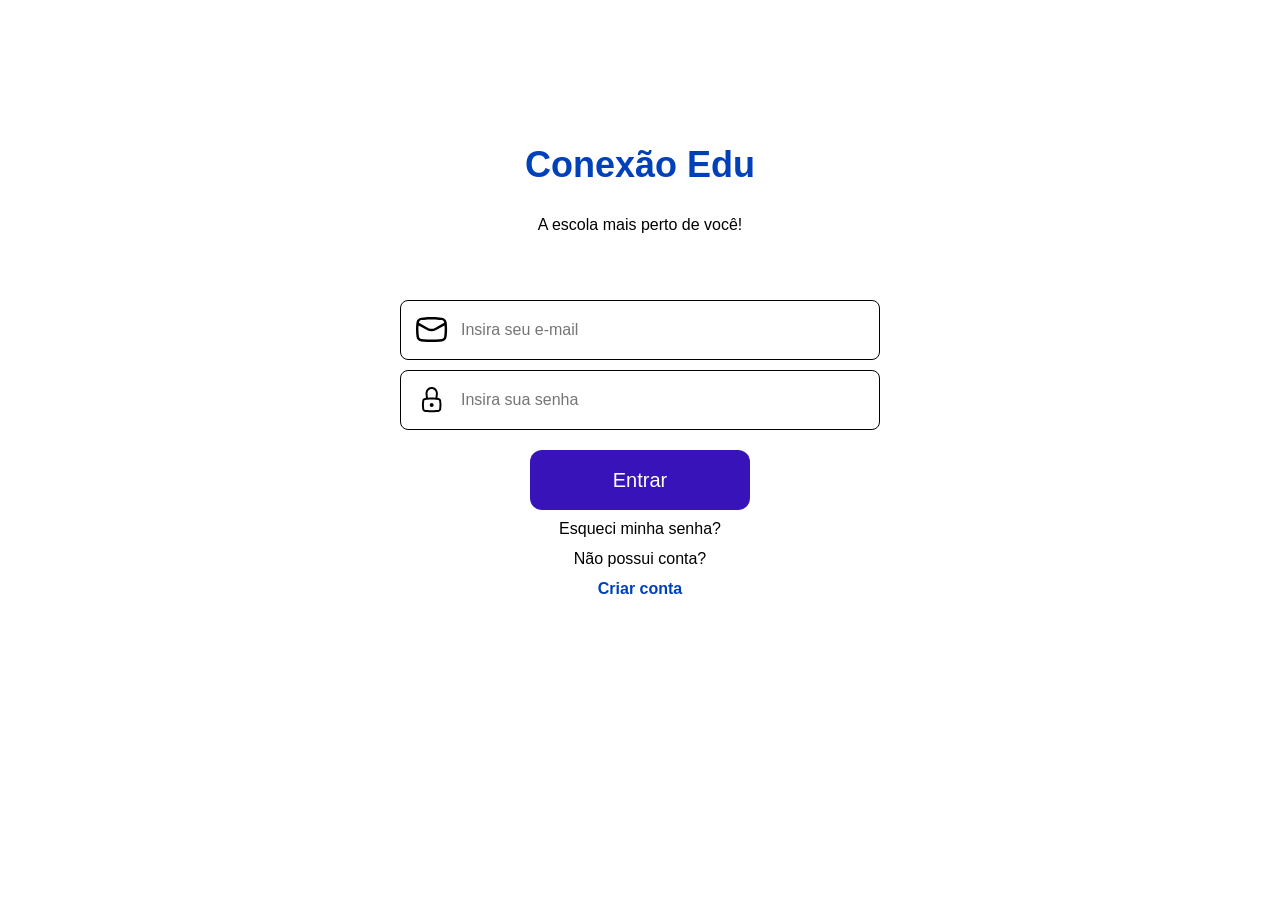
<file: src/main/resources/static/index.html>
<!DOCTYPE html>
<html lang="pt-br">
<head>
  <meta charset="UTF-8">
  <meta name="viewport" content="width=device-width, initial-scale=1.0">
  <title>Conexão Edu — Login</title>
  <link rel="stylesheet" href="style.css">
</head>
<body onload="verificarSessao()">
<div class="container" id="auth-container">
  <div class="form-login">
    <h1 class="titulo">Conexão Edu</h1>
    <p class="subtitulo">A escola mais perto de você!</p>
    <div class="input-wrap wrap-email-login">
      <img class="input-icon" src="assets/Tela de login/E-mail.svg" alt="">
      <input class="input" type="email" placeholder="Insira seu e-mail">
    </div>
    <div class="input-wrap wrap-senha-login">
      <img class="input-icon" src="assets/Tela de login/Outline/Status/Lock.svg" alt="">
      <input class="input" type="password" placeholder="Insira sua senha">
    </div>
    <button class="botao botao-login" onclick="fazerLogin()">Entrar</button>
    <p class="link esqueci">Esqueci minha senha?</p>
    <p class="link conta">Não possui conta?</p>
    <p class="link criar" onclick="mostrarCadastro()">Criar conta</p>
  </div>

  <div class="form-cadastro" style="display: none;">
    <h1 class="titulo">Criar Conta</h1>
    <p class="subtitulo">Preencha seus dados para começar</p>
    <div class="input-wrap wrap-nome-cadastro">
      <input class="input" type="text" placeholder="Seu nome">
    </div>
    <div class="input-wrap wrap-email-cadastro">
      <img class="input-icon" src="assets/Tela de login/E-mail.svg" alt="">
      <input class="input" type="email" placeholder="Insira seu e-mail">
    </div>
    <div class="input-wrap wrap-senha-cadastro">
      <img class="input-icon" src="assets/Tela de login/Outline/Status/Lock.svg" alt="">
      <input class="input" type="password" placeholder="Crie uma senha (mín. 6 caracteres)">
    </div>
    <button class="botao botao-cadastro" onclick="cadastrar()">Cadastrar</button>
    <p class="link conta">Já possui conta?</p>
    <p class="link criar" onclick="mostrarLogin()">Fazer login</p>
  </div>
</div>
<script src="script.js"></script>
</body>
</html>
</file>
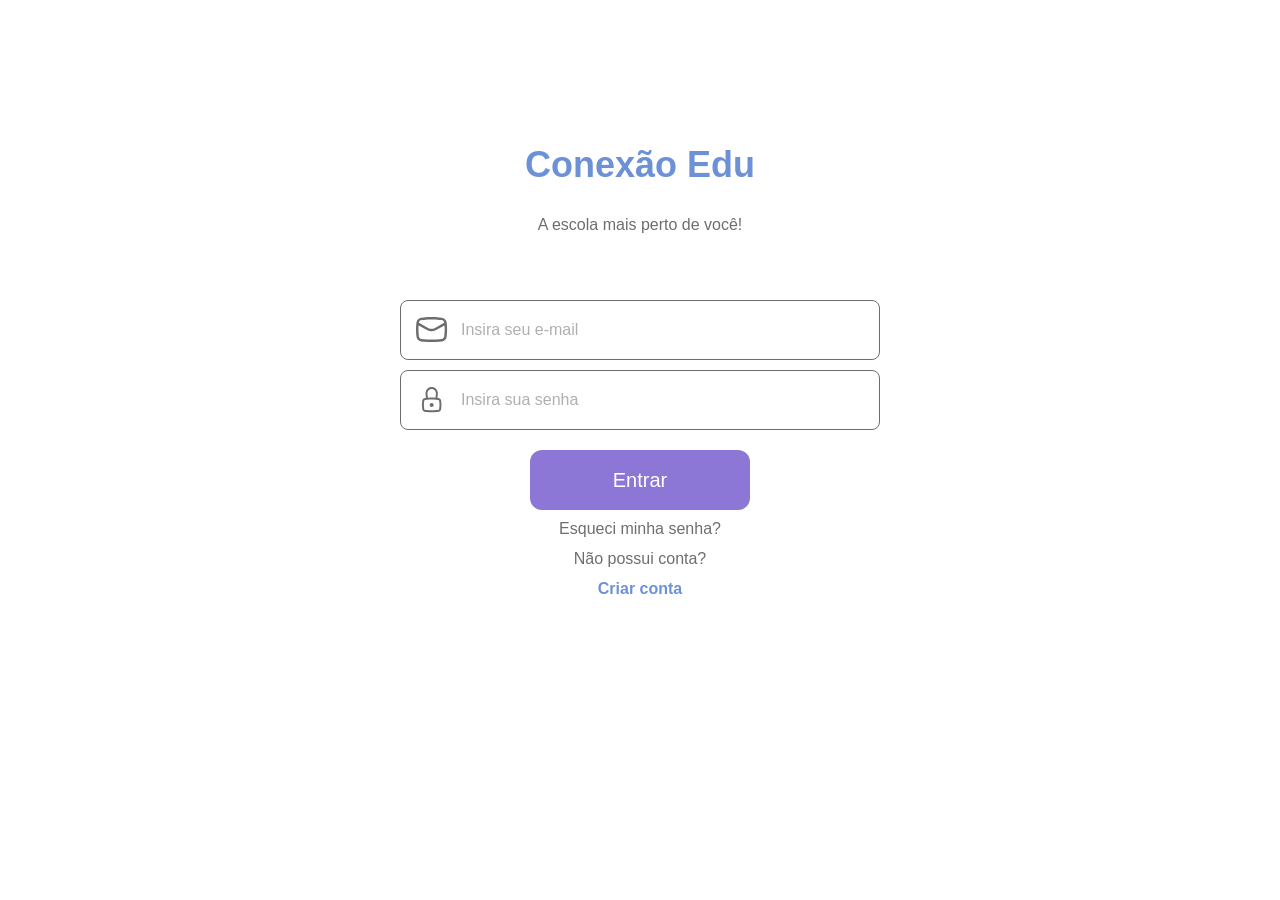
<file: src/main/resources/static/app.html>
<!DOCTYPE html>
<html lang="pt-br">
<head>
  <meta charset="UTF-8">
  <meta name="viewport" content="width=device-width, initial-scale=1.0">
  <title>Conexão Edu</title>
  <link rel="stylesheet" href="style.css">
</head>
<body onload="verificarSessao()">
<div id="app-page" class="app-page">
  <nav class="sidebar">
    <img class="logo-box" src="assets/Feed/Vector 3.svg" alt="">
    <span class="logo-text">Conexão Edu</span>
    <a class="nav-item nav-inicio nav-item--active" onclick="navigate('feed')">
      <img class="nav-icon-svg" src="assets/Feed/Solid/General/Home.svg" alt="">
      <span>Início</span>
    </a>
    <a class="nav-item nav-disciplinas" onclick="navigate('disciplinas')">
      <img class="nav-icon-svg" src="assets/Feed/Solid/Files/Book-mark.svg" alt="">
      <span>Disciplinas</span>
    </a>
    <a class="nav-item nav-calendario" onclick="navigate('calendario')">
      <img class="nav-icon-svg" src="assets/Feed/ph_calendar-fill.svg" alt="">
      <span>Calendário</span>
    </a>
    <a class="nav-item nav-ranking" onclick="navigate('ranking')">
      <img class="nav-icon-svg nav-icon-rank" src="assets/Feed/iconoir_medal-1st-solid.svg" alt="">
      <span>Ranking</span>
    </a>
  </nav>

  <div class="topbar">
    <img class="topbar-icon-svg" src="assets/Feed/Solid/Communication/Envelope.svg" alt="">
    <img class="topbar-icon-svg" src="assets/Feed/Solid/Interface/Settings-alt.svg" alt="">
    <img class="avatar-top" src="assets/Calendario/user.svg" alt="Avatar">
  </div>

  <div class="app-content">
    <div id="page-feed" class="page page--active">
      <h2 id="greeting-app" class="greeting">Olá, Usuário!</h2>
      <div class="feed-grid">
        <div class="feed-card">
          <h3 class="card-title">Próximos Eventos:</h3>
          <div class="evento-item">IV Colóquio Internacional Aprendizados ao longo da vida - 17/09</div>
          <div class="evento-item">XVI Simpósio de Ciência, Inovação e Tecnologia - 25/09</div>
          <div class="evento-item">VII Congresso Internacional de Educação Física e Desportos - 26/09</div>
        </div>
        <div class="feed-card">
          <h3 class="card-title">Alunos Destaque:</h3>
          <div class="destaque-item">
            <img src="assets/Feed/Component.svg" alt="" class="destaque-medal-img">
            <span class="destaque-name">Lays Ferreira</span>
          </div>
          <div class="destaque-item">
            <img src="assets/Calendario/user.svg" alt="" class="avatar-redondo">
            <span class="destaque-name">Guilherme Augusto</span>
          </div>
          <div class="destaque-item">
            <img src="assets/Feed/Component.svg" alt="" class="destaque-medal-img">
            <span class="destaque-name">Vitor Dias</span>
          </div>
        </div>
        <div class="feed-card feed-card--white">
          <h3 class="card-title">Comunidade:</h3>
          <div id="community-list">
          <div class="comentario">
            <img src="assets/Calendario/user.svg" alt="" class="comentario-avatar-svg">
            <div><span class="comentario-user">Lima:</span> <span class="comentario-texto">Análise espacial é loucura.</span></div>
          </div>
          <div class="comentario">
            <img src="assets/Calendario/user.svg" alt="" class="comentario-avatar-svg">
            <div><span class="comentario-user">Guilherme:</span> <span class="comentario-texto">Eu gostei bastante!</span></div>
          </div>
          <div class="comentario">
            <img src="assets/Calendario/user.svg" alt="" class="comentario-avatar-svg">
            <div><span class="comentario-user">Caio:</span> <span class="comentario-texto">Vou cursar direito, desisto da engenharia.</span></div>
          </div>
          </div>
        </div>
        <div class="feed-card feed-card--white">
          <h3 class="card-title">Agenda:</h3>
          <div class="agenda-item">
            <img src="assets/Feed/Outline/Interface/Check.svg" alt="" class="checkbox-img">
            <span class="agenda-text">Entrega Roteiro A-4 - Análise espacial</span>
          </div>
          <div class="agenda-item">
            <img src="assets/Feed/Outline/Interface/Check.svg" alt="" class="checkbox-img">
            <span class="agenda-text">AVA 2 - Construção do Pensamento</span>
          </div>
          <div class="agenda-item">
            <img src="assets/Feed/Outline/Interface/Check.svg" alt="" class="checkbox-img">
            <span class="agenda-text">Apresentação - Engenharia: Da Idéia à Concepção</span>
          </div>
        </div>
      </div>
    </div>

    <div id="page-disciplinas" class="page">
      <h2 class="greeting">Disciplinas</h2>
      <div class="disc-grid" id="disciplinas-list">
        <div class="disc-card"><img class="disc-icon" src="assets/Disciplinas/tabler_square-root-2.svg" alt=""><span class="disc-card-name">Matemática</span></div>
        <div class="disc-card"><img class="disc-icon" src="assets/Disciplinas/icomoon-free_lab.svg" alt=""><span class="disc-card-name">Ciências</span></div>
        <div class="disc-card"><img class="disc-icon" src="assets/Disciplinas/fluent-emoji-high-contrast_world-map.svg" alt=""><span class="disc-card-name">Geografia</span></div>
        <div class="disc-card"><img class="disc-icon" src="assets/Disciplinas/mdi_art.svg" alt=""><span class="disc-card-name">Artes</span></div>
        <div class="disc-card"><img class="disc-icon" src="assets/Disciplinas/streamline_dictionary-language-book.svg" alt=""><span class="disc-card-name">Português</span></div>
        <div class="disc-card"><img class="disc-icon" src="assets/Disciplinas/mingcute_paper-line.svg" alt=""><span class="disc-card-name">História</span></div>
        <div class="disc-card"><img class="disc-icon" src="assets/Disciplinas/streamline_dictionary-language-book.svg" alt=""><span class="disc-card-name">Sociologia</span></div>
        <div class="disc-card"><img class="disc-icon" src="assets/Disciplinas/streamline_dictionary-language-book.svg" alt=""><span class="disc-card-name">Filosofia</span></div>
        <div class="disc-card"><img class="disc-icon" src="assets/Disciplinas/streamline_dictionary-language-book.svg" alt=""><span class="disc-card-name">Ed. Física</span></div>
        <div class="disc-card"><img class="disc-icon" src="assets/Disciplinas/streamline_dictionary-language-book.svg" alt=""><span class="disc-card-name">Inglês</span></div>
      </div>
    </div>

    <div id="page-calendario" class="page">
      <h2 class="greeting">Calendário</h2>
      <div class="calendario-wrap">
        <img class="calendario-img" src="assets/Calendario/calendario.png" alt="Calendário"
          onerror="this.style.display='none';this.nextElementSibling.style.display='block';">
        <p class="calendario-fallback">Imagem não encontrada — verifique a pasta assets/Calendario</p>
      </div>
    </div>

    <div id="page-ranking" class="page">
      <h2 class="greeting">Ranking</h2>
      <div class="ranking-list">
        <div class="ranking-item ranking-item--gold">
          <span class="ranking-pos">1</span>
          <img class="ranking-avatar" src="assets/Calendario/user.svg" alt="">
          <span class="ranking-name">Lays Aparecida Duarte Ferreira</span>
          <span class="ranking-points">920</span>
        </div>
        <div class="ranking-item">
          <span class="ranking-pos">2</span>
          <img class="ranking-avatar" src="assets/Calendario/user.svg" alt="">
          <span class="ranking-name">Guilherme Augusto Souza</span>
          <span class="ranking-points">900</span>
        </div>
        <div class="ranking-item">
          <span class="ranking-pos">3</span>
          <img class="ranking-avatar" src="assets/Calendario/user.svg" alt="">
          <span class="ranking-name">Vitor da Silva Dias</span>
          <span class="ranking-points">850</span>
        </div>
        <div class="ranking-item">
          <span class="ranking-pos">4</span>
          <img class="ranking-avatar" src="assets/Calendario/user.svg" alt="">
          <span class="ranking-name">Caio Felipe Pereira Moreira</span>
          <span class="ranking-points">800</span>
        </div>
        <div class="ranking-item">
          <span class="ranking-pos">5</span>
          <img class="ranking-avatar" src="assets/Calendario/user.svg" alt="">
          <span class="ranking-name">Jorge Wellerson de Souza Lima</span>
          <span class="ranking-points">750</span>
        </div>
        <div class="ranking-item">
          <span class="ranking-pos">6</span>
          <img class="ranking-avatar" src="assets/Calendario/user.svg" alt="">
          <span class="ranking-name">Pablo Elias Caetano de Souza Silva</span>
          <span class="ranking-points">700</span>
        </div>
        <div class="ranking-item">
          <span class="ranking-pos">7</span>
          <img class="ranking-avatar" src="assets/Calendario/user.svg" alt="">
          <span class="ranking-name">Patrick Wilson Ferreira Ribeiro Nunes</span>
          <span class="ranking-points">650</span>
        </div>
        <div class="ranking-item">
          <span class="ranking-pos">8</span>
          <img class="ranking-avatar" src="assets/Calendario/user.svg" alt="">
          <span class="ranking-name">Victor Hugo Costa Mendonça</span>
          <span class="ranking-points">600</span>
        </div>
      </div>
    </div>
  </div>

  <button class="btn-logout-app" onclick="fazerLogout()">Sair</button>
</div>

<script src="script.js"></script>
</body>
</html>
</file>
<file: src/main/resources/static/style.css>
body {
  margin: 0;
  font-family: 'Open Sans', sans-serif;
  background: #FFFFFF;
  overflow: hidden;
}

/* 
   login e cadastro
*/

.container {
  position: relative;
  width: 100%;
  height: 100%;
}

.form-login,
.form-cadastro {
  position: relative;
  width: 100%;
  height: 100%;
}

.titulo {
  position: absolute;
  top: 120px;
  left: 50%;
  transform: translateX(-50%);
  font-family: 'Poppins', sans-serif;
  font-size: 36px;
  color: #0040B8;
}

.subtitulo {
  position: absolute;
  top: 200px;
  left: 50%;
  transform: translateX(-50%);
  font-size: 16px;
}

.input-wrap {
  position: absolute;
  left: 50%;
  transform: translateX(-50%);
  width: 480px;
  height: 60px;
}

.wrap-email-login { top: 300px; }
.wrap-senha-login { top: 370px; }
.wrap-nome-cadastro { top: 250px; }
.wrap-email-cadastro { top: 320px; }
.wrap-senha-cadastro { top: 390px; }

.input-icon {
  position: absolute;
  left: 16px;
  top: 50%;
  transform: translateY(-50%);
  width: 32px;
  height: 32px;
  z-index: 2;
}

.input {
  position: absolute;
  width: 100%;
  height: 100%;
  border: 1px solid black;
  border-radius: 8px;
  padding: 10px 10px 10px 60px;
  font-size: 16px;
  box-sizing: border-box;
  background: transparent;
  font-family: 'Open Sans', sans-serif;
}

.input-sem-icon { padding-left: 16px; }

.botao {
  position: absolute;
  left: 50%;
  transform: translateX(-50%);
  width: 220px;
  height: 60px;
  background: #3713B9;
  color: white;
  border: none;
  border-radius: 12px;
  font-size: 20px;
  cursor: pointer;
}

.botao-login { top: 450px; }
.botao-cadastro { top: 460px; }

.link {
  position: absolute;
  left: 50%;
  transform: translateX(-50%);
  font-size: 16px;
  margin: 0;
}

.esqueci { top: 520px; }
.conta { top: 550px; }
.criar { top: 580px; color: #0040B8; font-weight: bold; cursor: pointer; }

/*
   estrutura do app
*/

.app-page {
  position: relative;
  width: 100%;
  min-height: 100vh;
  background: white;
}

/* sidebar */
.sidebar {
  position: fixed;
  width: 259px;
  height: 100%;
  left: 0;
  top: 0;
  background: white;
  box-shadow: 4px 0px 4px rgba(0, 0, 0, 0.25);
  z-index: 100;
}

.logo-box {
  position: absolute;
  left: 24px;
  top: 100px;
  width: 103px;
  height: 79px;
  outline: 1.32px solid #51C9FF;
  outline-offset: -0.66px;
}

.logo-text {
  position: absolute;
  left: 98px;
  top: 153px;
  color: #0040B8;
  font-size: 17.22px;
  font-family: 'Poppins', sans-serif;
  font-weight: 400;
}

.nav-item {
  position: absolute;
  left: 24px;
  display: flex;
  align-items: center;
  gap: 6px;
  text-decoration: none;
  color: black;
  font-size: 23.04px;
  font-family: 'Open Sans', sans-serif;
  cursor: pointer;
  padding: 6px 8px;
  border-radius: 70px;
}

.nav-item span { margin-left: 4px; }
.nav-item--active { background: #D9D9D9; }

.nav-icon-svg {
  width: 47px;
  height: 47px;
  flex-shrink: 0;
}

.nav-inicio { top: 218px; }
.nav-disciplinas { top: 281px; }
.nav-calendario { top: 344px; }
.nav-ranking { top: 407px; }

/* topbar */
.topbar {
  position: fixed;
  right: 30px;
  top: 20px;
  display: flex;
  align-items: center;
  gap: 16px;
  z-index: 50;
}

.topbar-icon-svg {
  width: 47px;
  height: 47px;
  cursor: pointer;
}

.avatar-top {
  width: 70px;
  height: 70px;
  border-radius: 9999px;
  border: 2px solid #0040B8;
}

/* content */
.app-content {
  position: relative;
  margin-left: 259px;
  padding: 40px 25px 25px;
  min-height: 100vh;
}

/*
   paginas
*/

.page { 
  position: absolute; 
  opacity: 0; 
  pointer-events: none; 
  transition: opacity 0.15s; 
  height: 100%;
  overflow: hidden;
}

.page--active { 
  position: static; 
  opacity: 1; 
  pointer-events: auto; 
}

.greeting {
  color: black;
  font-size: 27px;
  font-weight: 700;
  margin: 0 0 20px;
}

/*
   feed
*/

.feed-grid {
  display: grid;
  grid-template-columns: repeat(2, 1fr);
  gap: 24px;
  max-width: 1200px;
}

.feed-card {
  background: #51C9FF;
  box-shadow: 0px 9px 10px rgba(0, 0, 0, 0.50);
  border-radius: 20px;
  padding: 24px 20px;
  min-height: 200px;
}

.feed-card--white {
  background: white;
  border: 2px solid #0040B8;
}

.card-title {
  font-size: 23.04px;
  font-weight: 700;
  margin: 0 0 16px;
  color: #0040B8;
}

.evento-item {
  color: white;
  font-size: 16px;
  font-weight: 700;
  margin-bottom: 12px;
}

/* destaque */
.destaque-item {
  display: flex;
  align-items: center;
  gap: 10px;
  margin-bottom: 14px;
}

.destaque-name { color: white; font-size: 25px; font-weight: 700; }
.destaque-medal-img { width: 26px; height: 21px; flex-shrink: 0; }
.destaque-avatar { width: 48px; height: 48px; border-radius: 9999px; border: 1px solid #0040B8; flex-shrink: 0; }
.destaque-avatar-svg { width: 48px; height: 48px; flex-shrink: 0; }
.avatar-redondo { width: 48px; height: 48px; border-radius: 9999px; flex-shrink: 0; }

/* comunidade */
.comentario {
  display: flex;
  align-items: flex-start;
  gap: 10px;
  margin-bottom: 14px;
}

.comentario-avatar-svg { width: 48px; height: 48px; flex-shrink: 0; border-radius: 9999px; border: 1px solid #0040B8; }
.comentario-user { color: black; font-size: 25px; font-weight: 700; }
.comentario-texto { color: black; font-size: 16px; }

/* agenda */
.agenda-item {
  display: flex;
  align-items: center;
  gap: 10px;
  margin-bottom: 16px;
}

.checkbox-img { width: 24px; height: 24px; flex-shrink: 0; }
.agenda-text { color: black; font-size: 19.20px; font-family: 'Open Sans', sans-serif; }

/*
   disciplinas
*/

.disc-grid {
  display: grid;
  grid-template-columns: repeat(2, 1fr);
  gap: 24px;
  max-width: 1200px;
}

.disc-card {
  background: #51C9FF;
  box-shadow: 0px 9px 10px rgba(0, 0, 0, 0.50);
  border-radius: 20px;
  display: flex;
  align-items: center;
  padding: 0 40px 0 26px;
  gap: 24px;
  box-sizing: border-box;
  height: 203px;
}

.disc-icon { width: 89px; height: 89px; flex-shrink: 0; }
.disc-card-name { color: white; font-size: 47.78px; font-weight: 700; }

/*
   logout
*/

.btn-logout-app {
  position: fixed;
  right: 20px;
  bottom: 20px;
  padding: 8px 18px;
  background: #0040B8;
  color: white;
  border: none;
  border-radius: 8px;
  cursor: pointer;
  font-size: 14px;
  font-family: 'Open Sans', sans-serif;
  z-index: 200;
}

@keyframes fadeIn { from { opacity: 0; } to { opacity: 1; } }
.app-page { animation: fadeIn 0.15s ease; }
.container { animation: fadeIn 0.15s ease; }

/*
   calendario e ranking
*/

.calendario-img { max-width: 958px; width: 100%; border-radius: 12px; }
.calendario-fallback { display: none; color: #666; }

/*
   ranking
*/

.ranking-list {
  display: flex;
  flex-direction: column;
  gap: 12px;
  max-width: 726px;
}

.ranking-item {
  display: flex;
  align-items: center;
  gap: 12px;
  background: white;
  box-shadow: 0px 4px 4px rgba(0, 0, 0, 0.25);
  border-radius: 90px;
  outline: 1px solid black;
  outline-offset: -1px;
  height: 88px;
  padding: 0 31px;
}

.ranking-item--gold {
  background: #51C9FF;
  outline: none;
}

.ranking-pos {
  color: white;
  font-size: 25px;
  font-weight: 700;
  width: 30px;
  text-align: center;
  flex-shrink: 0;
}

.ranking-item:not(.ranking-item--gold) .ranking-pos {
  color: #105B76;
}

.ranking-avatar {
  width: 48px;
  height: 48px;
  border-radius: 9999px;
  border: 1px solid #0040B8;
  flex-shrink: 0;
}

.ranking-name {
  color: #105B76;
  font-size: 25px;
  font-weight: 700;
  flex: 1;
}

.ranking-item--gold .ranking-name {
  color: white;
}

.ranking-points {
  color: #105B76;
  font-size: 25px;
  font-weight: 700;
  flex-shrink: 0;
}

.ranking-item--gold .ranking-points {
  color: white;
}

#page-ranking {
  height: calc(100vh - 80px);
  overflow-y: auto; 
}
</file>
